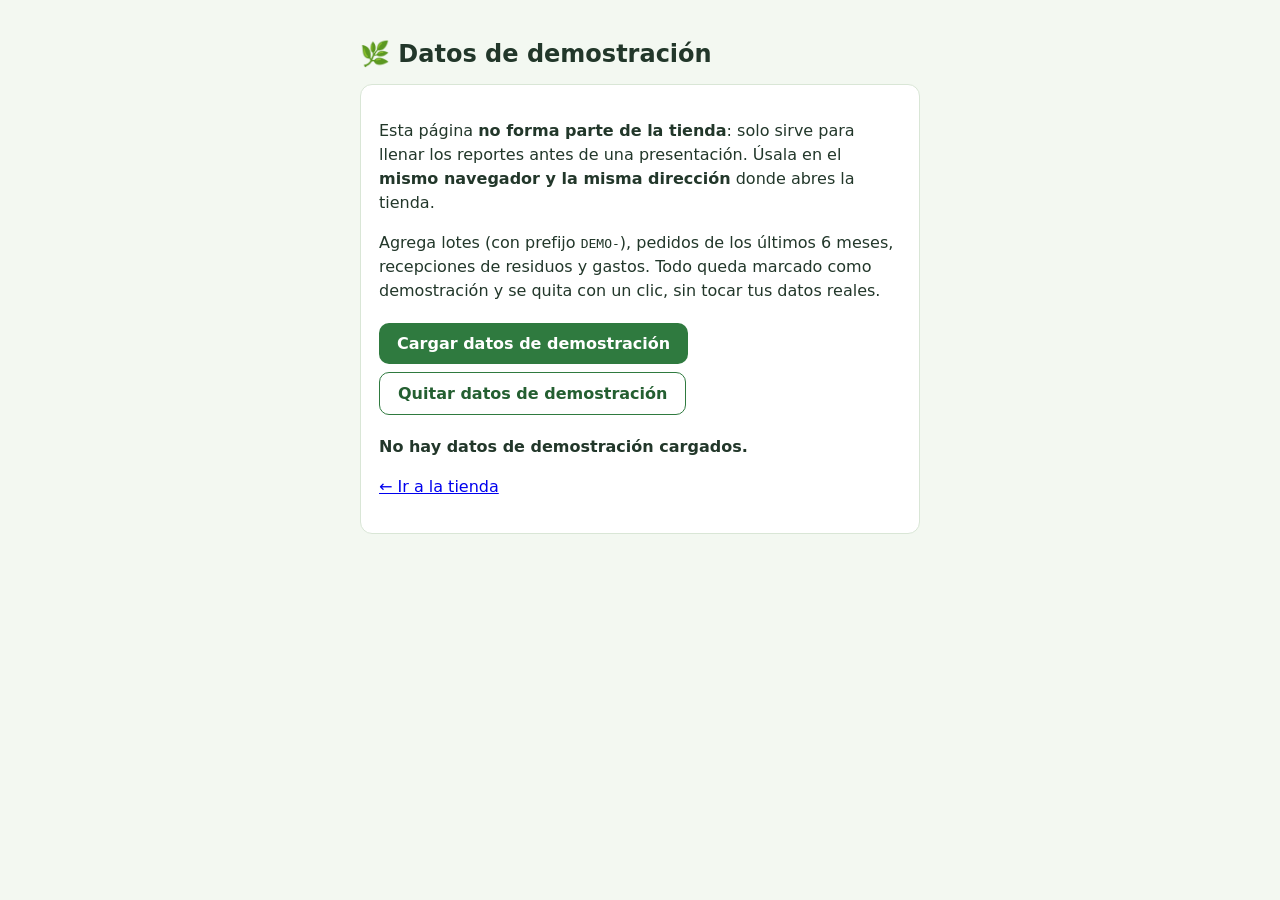
<file: demo-datos.html>
<!DOCTYPE html>
<html lang="es"><head><meta charset="UTF-8"><meta name="viewport" content="width=device-width, initial-scale=1">
<title>Lombriferti · Datos de demostración</title>
<style>body{font-family:system-ui,sans-serif;max-width:560px;margin:40px auto;padding:0 16px;color:#22372a;background:#f3f8f1}
h1{font-size:24px}.card{background:#fff;border:1px solid #d9e6d6;border-radius:12px;padding:18px;margin:16px 0}
button{font:inherit;font-weight:700;padding:11px 18px;border-radius:10px;border:0;background:#2f7a3f;color:#fff;cursor:pointer;margin:4px 6px 4px 0}
button.g{background:#fff;color:#245f31;border:1px solid #2f7a3f}p{line-height:1.5}small{color:#566a5b}#st{font-weight:700}</style></head>
<body>
<h1>🌿 Datos de demostración</h1>
<div class="card">
<p>Esta página <b>no forma parte de la tienda</b>: solo sirve para llenar los reportes antes de una presentación. Úsala en el <b>mismo navegador y la misma dirección</b> donde abres la tienda.</p>
<p>Agrega lotes (con prefijo <code>DEMO-</code>), pedidos de los últimos 6 meses, recepciones de residuos y gastos. Todo queda marcado como demostración y se quita con un clic, sin tocar tus datos reales.</p>
<button id="on">Cargar datos de demostración</button><button id="off" class="g">Quitar datos de demostración</button>
<p id="st" role="status"></p>
<p><a href="index.html">← Ir a la tienda</a></p></div>
<script>
const g = k => { try { return JSON.parse(localStorage.getItem(k) || '[]'); } catch (e) { return []; } }, set = (k, v) => localStorage.setItem(k, JSON.stringify(v));
const pad = n => String(n).padStart(2, '0'), ymd = d => d.getFullYear() + '-' + pad(d.getMonth() + 1) + '-' + pad(d.getDate());
const count = () => g('lf_products').filter(x => x.demo).length + g('lf_orders').filter(x => x.demo).length + g('lf_waste').filter(x => x.demo).length + g('lf_costs').filter(x => x.demo).length;
const show = t => { document.getElementById('st').textContent = t || (count() ? 'Hay datos de demostración cargados (' + count() + ' registros).' : 'No hay datos de demostración cargados.'); };
function off() {
  const p = g('lf_products').filter(x => !x.demo);
  if (p.length) set('lf_products', p); else localStorage.removeItem('lf_products');   // sin productos reales, la tienda vuelve a cargar los suyos
  set('lf_orders', g('lf_orders').filter(x => !x.demo)); set('lf_waste', g('lf_waste').filter(x => !x.demo)); set('lf_costs', g('lf_costs').filter(x => !x.demo));
}
function on() {
  off();
  const T = ['Lombriferti (fertilizante)'], now = new Date(), rnd = (a, b) => a + Math.floor(Math.random() * (b - a + 1));
  const waste = [], costs = [], lots = [], orders = [];
  for (let k = 5; k >= 0; k--) {
    const m = new Date(now.getFullYear(), now.getMonth() - k, 1), mm = m.getFullYear() + '-' + pad(m.getMonth() + 1);
    waste.push({ id: 'R-DEMO' + (6 - k), demo: 1, fecha: mm + '-04', prov: ['Mercado Central', 'Mercado Sur', 'Central de Abasto'][k % 3], tipo: 'Mezcla orgánica', kg: 120 + rnd(0, 90), costoKg: 0.5 });
    costs.push({ id: 'CDEMO' + k, demo: 1, fecha: mm + '-09', concepto: ['Transporte', 'Lombrices', 'Sacos y etiquetas'][k % 3], monto: 250 + rnd(0, 400) });
    lots.push({ demo: 1, lote: 'DEMO-' + (6 - k) + 'A', tipo: T[0], kg: 50, fecha: mm + '-06', precio: 550, stock: 0, desc: 'Lote de demostración.', origen: 'R-DEMO' + (6 - k) });
    lots.push({ demo: 1, lote: 'DEMO-' + (6 - k) + 'B', tipo: T[0], kg: 25, fecha: mm + '-07', precio: 300, stock: 0, desc: 'Lote de demostración.', origen: 'R-DEMO' + (6 - k) });
    lots.push({ demo: 1, lote: 'DEMO-' + (6 - k) + 'C', tipo: T[0], kg: 5, fecha: mm + '-08', precio: 75, stock: 0, desc: 'Lote de demostración.', origen: 'R-DEMO' + (6 - k) });
  }
  let n = 0;
  lots.forEach(l => {
    const mm = l.fecha.slice(0, 7), cnt = rnd(2, 4);
    for (let i = 0; i < cnt; i++) {
      const day = rnd(8, 27), f = mm + '-' + pad(day); if (f > ymd(now)) continue;
      const q = rnd(1, 4), age = (now - new Date(f)) / 864e5, estado = age > 12 ? 'entregado' : ['pendiente', 'preparando', 'enviado', 'entregado'][rnd(0, 3)];
      orders.push({ id: 'DEMO' + (++n), demo: 1, fecha: f, email: 'cliente' + rnd(1, 5) + '@demo.mx', name: ['Ana López', 'Luis Pérez', 'María Ruiz', 'Carlos Díaz', 'Sofía Mora'][rnd(0, 4)], items: [{ lote: l.lote, qty: q, precio: l.precio, tipo: l.tipo, kg: l.kg }], subtotal: q * l.precio, envio: 0, total: q * l.precio, num: String(1e9 + n * 7919), pago: { metodo: 'efectivo', estado: 'pendiente' }, estado });
    }
    l.stock = rnd(0, 12);
  });
  orders.push({ ...orders[0], id: 'DEMOC', estado: 'cancelado', num: '1000000001' });
  lots[3].stock = 2; lots[5].stock = 0;
  set('lf_products', g('lf_products').concat(lots)); set('lf_orders', g('lf_orders').concat(orders)); set('lf_waste', g('lf_waste').concat(waste)); set('lf_costs', g('lf_costs').concat(costs));
  if (!localStorage.getItem('lf_data_v')) localStorage.setItem('lf_data_v', '2');
}
document.getElementById('on').onclick = () => { on(); show('Listo: datos cargados (' + count() + ' registros). Abre Reportes como administrador.'); };
document.getElementById('off').onclick = () => { off(); show('Datos de demostración quitados.'); };
show();
</script></body></html>
</file>
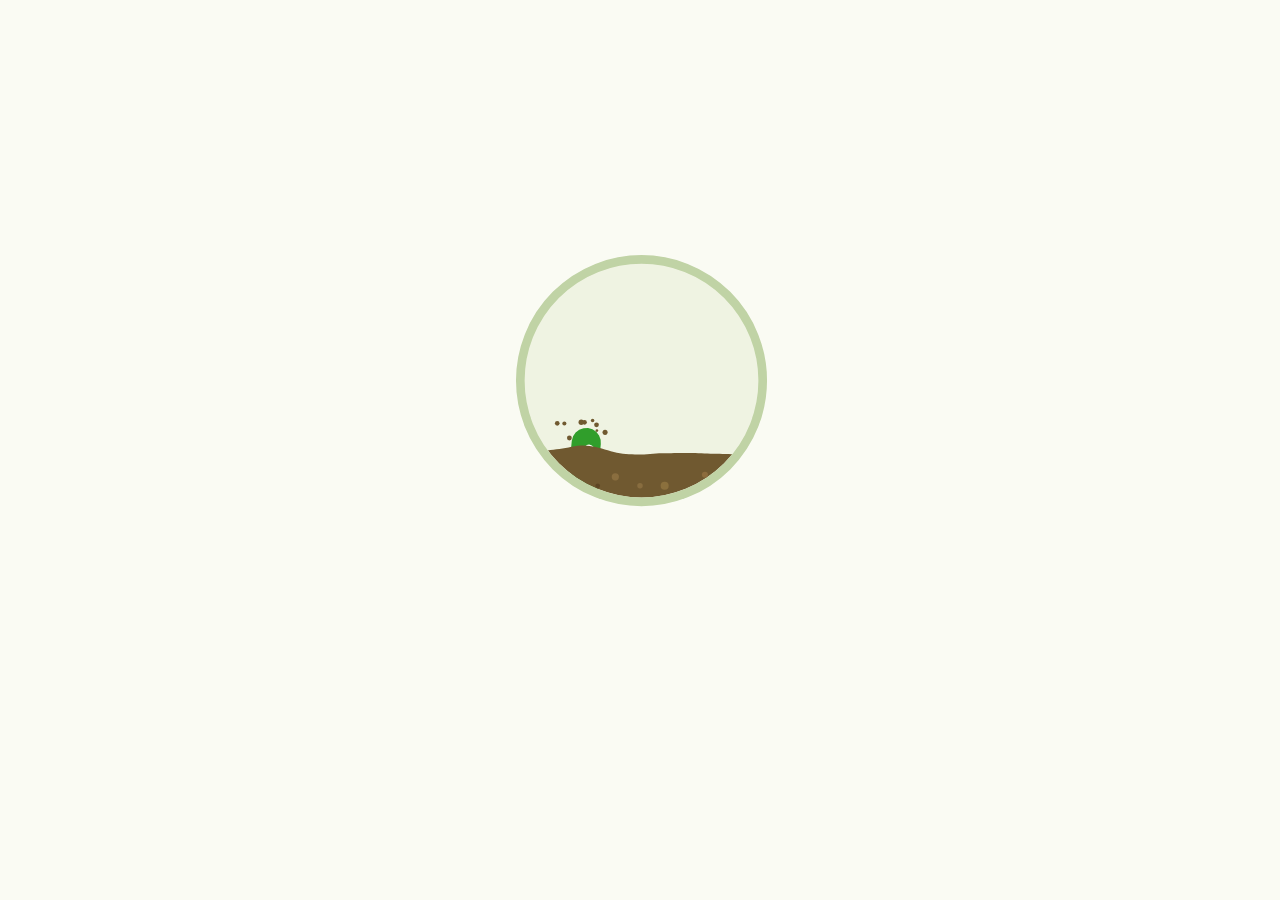
<file: login.html>
<!DOCTYPE html>
<html lang="es">
<head>
<meta charset="UTF-8">
<meta name="viewport" content="width=device-width, initial-scale=1, viewport-fit=cover">
<title>Lombriferti · Iniciar sesión</title>
<link rel="preconnect" href="https://fonts.googleapis.com">
<link href="https://fonts.googleapis.com/css2?family=Fredoka:wght@600&family=Nunito:wght@400;600;700;800&display=swap" rel="stylesheet">
<meta name="theme-color" content="#2f7a3f">
<link rel="icon" href="icons/icon-192.png">
<link rel="apple-touch-icon" href="icons/apple-touch-icon.png">
<link rel="stylesheet" href="styles.css?v=35">
<script src="theme.js?v=35"></script>
<script src="intro.js?v=35"></script>
</head>
<body class="auth">
<main class="auth-card">
  <div class="auth-top">
    <a class="back" href="index.html" aria-label="Volver al catálogo">←</a>
    <span class="auth-brand"><img class="brand-ic sm" src="icons/logo.png" alt=""><b><span class="wm"><span class="wm-a">Lombri</span><span class="wm-b">ferti</span></span></b></span>
  </div>
  <h1 id="title">Ingresa tu e-mail o teléfono para iniciar sesión</h1>
  <p id="lead" class="sub" hidden>Completa tus datos para comprar y guardar tus pedidos.</p>

  <form id="form" novalidate>
    <div id="loginFields">
      <label>E-mail o teléfono<input id="ident" autocomplete="username" autocapitalize="none" spellcheck="false"></label>
    </div>

    <div id="regFields" hidden>
      <label>E-mail<input id="email" type="email" autocomplete="email" autocapitalize="none" spellcheck="false"></label>
      <label>Teléfono
        <span class="phone"><span class="cc"><select id="cc" aria-label="País del teléfono"></select></span>
        <input id="phone" type="tel" inputmode="numeric" autocomplete="tel-national" maxlength="20" placeholder="Tu número"></span></label>
      <label>Nombre<input id="name" autocomplete="name"></label>
    </div>

    <label>Contraseña
      <span class="pw"><input id="pass" type="password" autocomplete="current-password" placeholder="Mínimo 6 caracteres">
      <button type="button" class="eye" id="eye" aria-label="Mostrar contraseña" aria-pressed="false">
        <svg id="eyeOn" width="22" height="22" viewBox="0 0 24 24" fill="none" stroke="currentColor" stroke-width="1.8" stroke-linecap="round" stroke-linejoin="round"><path d="M1 12s4-7 11-7 11 7 11 7-4 7-11 7S1 12 1 12z"/><circle cx="12" cy="12" r="3"/></svg>
        <svg id="eyeOff" width="22" height="22" viewBox="0 0 24 24" fill="none" stroke="currentColor" stroke-width="1.8" stroke-linecap="round" stroke-linejoin="round" style="display:none"><path d="M17.9 17.9A10.9 10.9 0 0 1 12 19c-7 0-11-7-11-7a19.6 19.6 0 0 1 5.1-5.9M9.9 5.2A10.4 10.4 0 0 1 12 5c7 0 11 7 11 7a19.7 19.7 0 0 1-3.2 4.2M1 1l22 22"/><path d="M14.1 14.1a3 3 0 1 1-4.2-4.2"/></svg>
      </button></span></label>

    <details id="roleRow" class="acode" hidden><summary>¿Tienes un código de administrador?</summary><label>Código de administrador<input id="acode" autocapitalize="characters" autocomplete="off" spellcheck="false"></label><small class="mut">Solo para el personal de Lombriferti. Sin código, la cuenta es de cliente.</small></details>

    <p id="msg" class="msg" role="alert"></p>
    <button class="btn" id="submit">Continuar</button>
  </form>

  <form id="fp" hidden novalidate>
    <div id="fp1"><label>E-mail de tu cuenta<input id="fp_mail" type="email" autocomplete="email" autocapitalize="none" spellcheck="false"></label></div>
    <div id="fp2" hidden>
      <p class="demo" id="fp_code"></p>
      <label>Código de 6 dígitos<input id="fp_c" inputmode="numeric" maxlength="6" autocomplete="one-time-code"></label>
      <label>Nueva contraseña<input id="fp_p" type="password" autocomplete="new-password" placeholder="Mínimo 6 caracteres"></label>
    </div>
    <p id="fp_msg" class="msg" role="alert"></p>
    <button class="btn" id="fp_go">Enviar código</button>
  </form>
  <p class="auth-alt"><button type="button" class="linkbtn" id="toggle">Crear cuenta</button></p>
  <p class="auth-alt small"><button type="button" class="linkbtn" id="forgot">¿Olvidaste tu contraseña?</button></p>
  <p class="auth-alt small"><a href="index.html">Explorar el catálogo sin iniciar sesión</a></p>
</main>
<script src="config.js?v=35"></script>
<script src="api.js?v=35"></script>
<script src="sha.js?v=35"></script>
<script src="select.js?v=35"></script>
<script>
if (localStorage.getItem('lf_session')) location.replace('index.html');

const $ = s => document.querySelector(s);
let mode = 'login';
const users = () => JSON.parse(localStorage.getItem('lf_users') || '[]');

/* ---------- validaciones ---------- */
const TLDS = new Set(['com', 'net', 'org', 'edu', 'gob', 'gov', 'mil', 'int', 'info', 'biz', 'name', 'pro', 'app', 'dev', 'io', 'xyz', 'online', 'site', 'shop', 'store', 'tech', 'cloud', 'mobi', 'asia', 'live', 'email', 'lat', 'blog', 'club', 'link', 'work', 'world', 'today', 'digital', 'company', 'studio', 'design', 'agency', 'news', 'life', 'center', 'group', 'solutions', 'services', 'network', 'systems', 'media', 'global', 'health', 'academy', 'education']);
const TLD_TYPOS = { con: 1, cm: 1, cmo: 1, ocm: 1, om: 1, comm: 1, coom: 1, vom: 1, xom: 1, clom: 1, copm: 1, cim: 1, nte: 1, ner: 1, ogr: 1 };   // errores comunes al escribir .com, .net, .org
const DOM_TYPOS = { 'gmial.com': 1, 'gmai.com': 1, 'gamil.com': 1, 'gmail.con': 1, 'gnail.com': 1, 'hotmial.com': 1, 'hotmal.com': 1, 'hotmai.com': 1, 'outlok.com': 1, 'outloook.com': 1, 'yaho.com': 1, 'yahooo.com': 1, 'iclod.com': 1, 'icloud.co': 1 };
/* Devuelve '' si el correo es valido o el texto del problema (siempre el mismo, sin sugerencias). */
function checkEmail(e) {
  const MAL = 'El e-mail no es válido. Revísalo e inténtalo de nuevo.';
  if (!/^[a-z0-9]+([._%+-][a-z0-9]+)*@([a-z0-9]+(-[a-z0-9]+)*\.)+[a-z]{2,}$/.test(e)) return MAL;
  const dom = e.split('@')[1], tld = dom.split('.').pop();
  if (DOM_TYPOS[dom] || TLD_TYPOS[tld]) return MAL;
  if (tld.length > 2 && !TLDS.has(tld)) return MAL;
  return '';
}
/* ---------- telefono con clave de pais ----------
   El pais se detecta con la zona horaria y el idioma del dispositivo; la persona puede cambiarlo.
   [codigo, pais, clave, digitos minimos, digitos maximos] del numero nacional */
const PAISES = [['MX', 'México', 52, 10, 10], ['US', 'Estados Unidos', 1, 10, 10], ['CA', 'Canadá', 1, 10, 10], ['GT', 'Guatemala', 502, 8, 8], ['SV', 'El Salvador', 503, 8, 8], ['HN', 'Honduras', 504, 8, 8], ['NI', 'Nicaragua', 505, 8, 8], ['CR', 'Costa Rica', 506, 8, 8], ['PA', 'Panamá', 507, 8, 8], ['CU', 'Cuba', 53, 8, 8], ['DO', 'República Dominicana', 1, 10, 10], ['PR', 'Puerto Rico', 1, 10, 10], ['CO', 'Colombia', 57, 10, 10], ['VE', 'Venezuela', 58, 10, 10], ['EC', 'Ecuador', 593, 9, 9], ['PE', 'Perú', 51, 9, 9], ['BO', 'Bolivia', 591, 8, 8], ['CL', 'Chile', 56, 9, 9], ['AR', 'Argentina', 54, 10, 11], ['UY', 'Uruguay', 598, 8, 8], ['PY', 'Paraguay', 595, 9, 9], ['BR', 'Brasil', 55, 10, 11], ['ES', 'España', 34, 9, 9]];
function paisDetectado() {
  let tz = ''; try { tz = Intl.DateTimeFormat().resolvedOptions().timeZone || ''; } catch (e) { }
  const porZona = [[/^America\/(Mexico_City|Cancun|Merida|Monterrey|Matamoros|Chihuahua|Ciudad_Juarez|Ojinaga|Mazatlan|Bahia_Banderas|Hermosillo|Tijuana)$/, 'MX'], [/^America\/Bogota$/, 'CO'], [/^America\/Lima$/, 'PE'], [/^America\/(Santiago|Punta_Arenas)$|^Pacific\/Easter$/, 'CL'], [/^America\/Argentina\//, 'AR'], [/^America\/Caracas$/, 'VE'], [/^America\/Guayaquil$|^Pacific\/Galapagos$/, 'EC'], [/^America\/La_Paz$/, 'BO'], [/^America\/Montevideo$/, 'UY'], [/^America\/Asuncion$/, 'PY'], [/^America\/(Sao_Paulo|Bahia|Fortaleza|Recife|Belem|Manaus|Cuiaba|Campo_Grande|Porto_Velho|Boa_Vista|Rio_Branco|Maceio|Araguaina|Santarem|Noronha)$/, 'BR'], [/^America\/Guatemala$/, 'GT'], [/^America\/El_Salvador$/, 'SV'], [/^America\/Tegucigalpa$/, 'HN'], [/^America\/Managua$/, 'NI'], [/^America\/Costa_Rica$/, 'CR'], [/^America\/Panama$/, 'PA'], [/^America\/Havana$/, 'CU'], [/^America\/Santo_Domingo$/, 'DO'], [/^America\/Puerto_Rico$/, 'PR'], [/^(Europe\/Madrid|Africa\/Ceuta|Atlantic\/Canary)$/, 'ES'], [/^America\/(Toronto|Vancouver|Edmonton|Winnipeg|Halifax|St_Johns|Regina|Moncton|Whitehorse|Yellowknife|Iqaluit)$/, 'CA'], [/^(America\/(New_York|Chicago|Denver|Los_Angeles|Phoenix|Anchorage|Detroit|Boise|Indiana\/.*|Kentucky\/.*)|Pacific\/Honolulu)$/, 'US']];
  const z = porZona.find(([rx]) => rx.test(tz)); if (z) return z[1];
  const reg = ((navigator.languages || [navigator.language || ''])[0].split('-')[1] || '').toUpperCase();
  return PAISES.some(p => p[0] === reg) ? reg : 'MX';
}
const ccSel = $('#cc');
ccSel.innerHTML = PAISES.map(p => `<option value="${p[0]}" data-short="${p[0]} +${p[2]}">${p[1]} (+${p[2]})</option>`).join('');
ccSel.value = paisDetectado();
const pais = () => PAISES.find(p => p[0] === ccSel.value) || PAISES[0];
enhanceSelect(ccSel);   // misma lista desplegable que el resto de la pagina
const showCc = () => ccSel.dispatchEvent(new Event('lf-sync'));
ccSel.onchange = () => { showCc(); clearErr(); }; showCc();
/* Numero del registro: devuelve '+52 5512345678' o '' si no es valido para el pais elegido */
function telRegistro(t) {
  const [, , clave, min, max] = pais(); let d = t.replace(/\D/g, '');
  if (t.trim().startsWith('+') && d.startsWith(String(clave))) d = d.slice(String(clave).length);   // si escribio la clave, se quita
  if (clave === 52 && /^1\d{10}$/.test(d)) d = d.slice(1);                                          // formato viejo de celular en Mexico
  return d.length >= min && d.length <= max ? '+' + clave + ' ' + d : '';
}
/* Para iniciar sesion con telefono: acepta el numero con o sin clave de pais */
const soloDigitos = t => t.replace(/\D/g, '');
const mismoTel = (guardado, escrito) => { const g = soloDigitos(guardado || ''), e = soloDigitos(escrito); return !!e && (g === e || (e.length >= 7 && g.endsWith(e)) || (g.length >= 7 && e.endsWith(g))); };
const normPhone = t => { const d = soloDigitos(t); return /^[\d\s()+.-]+$/.test(t.trim()) && d.length >= 7 && d.length <= 15 ? d : ''; };

/* ---------- interfaz ---------- */
function setMode(m) {
  mode = m; const reg = m === 'register';
  $('#loginFields').hidden = reg; $('#regFields').hidden = !reg; $('#roleRow').hidden = !reg; $('#lead').hidden = !reg;
  $('#title').textContent = reg ? 'Crea tu cuenta' : 'Ingresa tu e-mail o teléfono para iniciar sesión';
  $('#toggle').textContent = reg ? 'Ya tengo cuenta' : 'Crear cuenta';
  $('#pass').autocomplete = reg ? 'new-password' : 'current-password';
  document.title = reg ? 'Lombriferti · Crear cuenta' : 'Lombriferti · Iniciar sesión';
  fpClose(); clearErr(); $('#form').reset(); ccSel.value = paisDetectado(); showCc(); $('#roleRow').open = false; showPass(false);
  ($(reg ? '#email' : '#ident')).focus();
}
const sinRecuperar = API.online && (window.LF_CONFIG || {}).recuperarContrasena === false;   // el servidor aun no la tiene
$('#forgot').hidden = sinRecuperar;

/* ---------- recuperar contraseña (demostración: sin servidor de correo, el código se muestra en pantalla) ---------- */
let fpUser = null, fpCode = null, fpAt = 0;
function fpClose() { $('#fp').hidden = true; $('#form').hidden = false; $('#toggle').hidden = false; $('#forgot').hidden = mode === 'register' || sinRecuperar; $('#fp1').hidden = false; $('#fp2').hidden = true; $('#fp_go').textContent = 'Enviar código'; $('#forgot').textContent = '¿Olvidaste tu contraseña?'; $('#fp_msg').textContent = ''; fpUser = fpCode = null; }
$('#forgot').onclick = () => {
  if (!$('#fp').hidden) return setMode('login');
  mode = 'login'; $('#fp').hidden = false; $('#form').hidden = true; $('#forgot').textContent = '← Volver a iniciar sesión'; $('#toggle').hidden = true;
  $('#title').textContent = 'Recupera tu contraseña'; $('#fp_mail').focus();
};
const fpErr = t => { $('#fp_msg').textContent = t; };
$('#fp').addEventListener('submit', async e => {
  e.preventDefault(); fpErr('');
  if ($('#fp2').hidden) {
    const mail = $('#fp_mail').value.trim().toLowerCase(), p = checkEmail(mail); if (p) return fpErr(p);
    if (API.online) {   // el servidor manda el codigo por correo; no se dice si el correo existe
      try { await API.auth.recuperar(mail); } catch (e) { return fpErr(e.status === 404 || e.status === 501 ? 'La recuperación de contraseña todavía no está disponible. Escríbenos desde la página de Contacto.' : e.message); }
      fpUser = { email: mail }; fpAt = Date.now();
      $('#fp_code').textContent = '📧 Si ese e-mail tiene una cuenta, te enviamos un código de 6 dígitos. Revisa también la carpeta de spam.';
    } else {
    fpUser = users().find(x => x.email === mail); if (!fpUser) return fpErr('No encontramos una cuenta con ese e-mail.');
    fpCode = String(Math.floor(100000 + Math.random() * 900000)); fpAt = Date.now();
    $('#fp_code').textContent = '🔒 Demostración: como esta página no tiene servidor de correo, tu código es ' + fpCode + '. En la versión final llegaría a tu e-mail.';
    }
    $('#fp1').hidden = true; $('#fp2').hidden = false; $('#fp_go').textContent = 'Cambiar contraseña'; $('#fp_c').focus();
  } else {
    if (Date.now() - fpAt > 10 * 60000) return fpErr('El código venció. Vuelve a pedir uno.');
    const np = $('#fp_p').value;
    if (API.online) {
      if (!/^\d{6}$/.test($('#fp_c').value.trim())) return fpErr('Escribe el código de 6 dígitos.');
      if (np.length < 6) return fpErr('La contraseña debe tener al menos 6 caracteres.');
      try { await API.auth.restablecer(fpUser.email, $('#fp_c').value.trim(), np); } catch (e) { return fpErr(e.message); }
      setMode('login'); $('#msg').style.color = 'var(--gt)'; $('#msg').textContent = 'Contraseña actualizada. Ya puedes iniciar sesión.'; return;
    }
    if ($('#fp_c').value.trim() !== fpCode) return fpErr('El código no es correcto.');
    if (np.length < 6) return fpErr('La contraseña debe tener al menos 6 caracteres.');
    const list = users(), u = list.find(x => x.email === fpUser.email); u.hash = await sha(np); localStorage.setItem('lf_users', JSON.stringify(list));
    setMode('login'); $('#msg').style.color = 'var(--gt)'; $('#msg').textContent = 'Contraseña actualizada. Ya puedes iniciar sesión.';
  }
});
$('#toggle').onclick = () => setMode(mode === 'login' ? 'register' : 'login');
function showPass(on) {
  $('#pass').type = on ? 'text' : 'password'; $('#eyeOn').style.display = on ? 'none' : ''; $('#eyeOff').style.display = on ? '' : 'none';
  $('#eye').setAttribute('aria-pressed', on); $('#eye').setAttribute('aria-label', on ? 'Ocultar contraseña' : 'Mostrar contraseña');
}
$('#eye').onclick = () => showPass($('#pass').type === 'password');
$('#phone').oninput = e => { e.target.value = e.target.value.replace(/[^\d\s()+-]/g, ''); };
function clearErr() { $('#msg').textContent = ''; $('#msg').style.color = ''; document.querySelectorAll('[aria-invalid]').forEach(i => i.removeAttribute('aria-invalid')); }
document.querySelectorAll('#form input').forEach(i => i.addEventListener('input', clearErr));
const err = (t, sel) => { $('#msg').textContent = t; if (sel) { $(sel).setAttribute('aria-invalid', 'true'); $(sel).focus(); } };

/* ---------- enviar ---------- */
$('#form').addEventListener('submit', async e => {
  e.preventDefault(); clearErr();
  const pass = $('#pass').value, list = users();
  let u;

  if (mode === 'login') {
    const id = $('#ident').value.trim().toLowerCase();
    if (!id) return err('Escribe tu e-mail o teléfono.', '#ident');
    let by;
    if (id.includes('@')) { const p = checkEmail(id); if (p) return err(p, '#ident'); by = x => x.email === id; }
    else { const ph = normPhone(id); if (!ph) return err('Escribe tu teléfono o un e-mail válido.', '#ident'); by = x => mismoTel(x.phone, ph); }
    if (!pass) return err('Escribe tu contraseña.', '#pass');
    if (API.online) {   // el servidor revisa la contraseña (bcrypt); aqui no se cifra nada
      try { u = await API.auth.login(id.includes('@') ? id : normPhone(id), pass); } catch (e) { return err(e.message); }
      return entrar(u);
    }
    const hash = await sha(pass);
    u = list.find(x => by(x) && x.hash === hash);
    if (!u) return err('E-mail, teléfono o contraseña incorrectos.');
  } else {
    const email = $('#email').value.trim().toLowerCase(), phone = telRegistro($('#phone').value), name = $('#name').value.trim();
    const pe = checkEmail(email);
    if (pe) return err(pe, '#email');
    if (!phone) { const p = pais(); return err(`Escribe un teléfono de ${p[3] === p[4] ? p[3] : p[3] + ' a ' + p[4]} dígitos para ${p[1]} (sin la clave +${p[2]}).`, '#phone'); }
    if (name.length < 2) return err('Escribe tu nombre.', '#name');
    if (pass.length < 6) return err('La contraseña debe tener al menos 6 caracteres.', '#pass');
    if (list.some(x => x.email === email)) return err('Ese e-mail ya tiene una cuenta. Inicia sesión.', '#email');
    if (list.some(x => soloDigitos(x.phone || '') === soloDigitos(phone))) return err('Ese teléfono ya tiene una cuenta. Inicia sesión.', '#phone');
    const code = $('#acode').value.trim().toUpperCase();
    if (API.online) {   // el servidor valida el codigo de administrador y guarda la contrasena cifrada
      try { u = await API.auth.registro({ name, email, phone, pass, code }); } catch (e) { if (/administrador/i.test(e.message)) $('#roleRow').open = true; return err(e.message); }
      return entrar(u);
    }
    if (code && code !== (localStorage.getItem('lf_admin_code') || 'LOMBRI-2026')) { $('#roleRow').open = true; return err('El código de administrador no es válido.', '#acode'); }
    u = { name, email, phone, hash: await sha(pass), role: code ? 'Administrador' : 'Cliente' };
    list.push(u); localStorage.setItem('lf_users', JSON.stringify(list));
  }
  entrar({ name: u.name, email: u.email, phone: u.phone || '', role: u.role, sid: addSession(u.email) });
});
function entrar(s) {
  localStorage.setItem('lf_session', JSON.stringify(s));
  try { sessionStorage.setItem('lf_noIntro', '1'); } catch (x) {}
  location.replace('index.html');
}
</script>
</body>
</html>
</file>
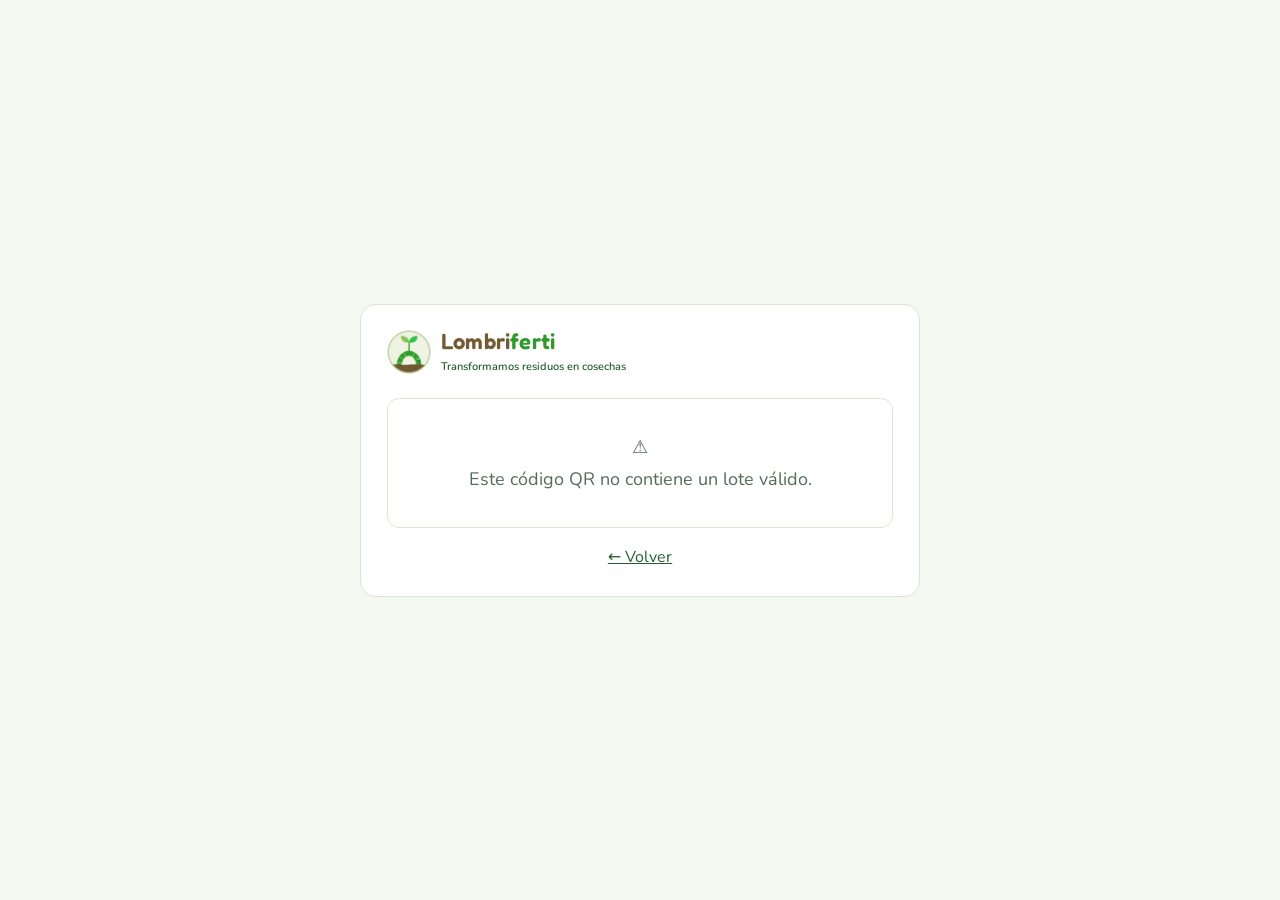
<file: verificar.html>
<!DOCTYPE html>
<html lang="es">
<head>
<meta charset="UTF-8">
<meta name="viewport" content="width=device-width, initial-scale=1, viewport-fit=cover">
<title>Lombriferti · Verificación de producto</title>
<link rel="preconnect" href="https://fonts.googleapis.com">
<link href="https://fonts.googleapis.com/css2?family=Fredoka:wght@600&family=Nunito:wght@400;600;700;800&display=swap" rel="stylesheet">
<meta name="theme-color" content="#2f7a3f">
<link rel="icon" href="icons/icon-192.png">
<link rel="apple-touch-icon" href="icons/apple-touch-icon.png">
<link rel="stylesheet" href="styles.css?v=35">
<script src="theme.js?v=35"></script>
</head>
<body class="auth">
<main class="auth-card" style="width:min(560px,100%)">
  <div class="logo"><img class="brand-ic" src="icons/logo.png" alt=""><div><b><span class="wm"><span class="wm-a">Lombri</span><span class="wm-b">ferti</span></span></b><small>Transformamos residuos en cosechas</small></div></div>
  <div id="out"></div>
  <p style="text-align:center;margin:18px 0 0"><a href="index.html" id="volver">← Volver</a></p>
</main>
<script src="config.js?v=35"></script>
<script src="api.js?v=35"></script>
<script src="sha.js?v=35"></script>
<script>
const esc = s => String(s).replace(/[&<>"']/g, c => ({ '&': '&amp;', '<': '&lt;', '>': '&gt;', '"': '&quot;', "'": '&#39;' }[c]));
const fmt = iso => iso.split('-').reverse().join('/');
const ico = t => /Humus/.test(t) ? '🪱' : /Composta/.test(t) ? '🍂' : '🌿';
const etapaIco = n => /residu/i.test(n) ? '♻️' : /produc/i.test(n) ? '🌱' : /transp|env/i.test(n) ? '🚚' : /distrib/i.test(n) ? '🏭' : /venta/i.test(n) ? '🧑‍🌾' : /entreg/i.test(n) ? '🏡' : '📍';
const out = document.getElementById('out');
const aviso = t => { out.innerHTML = `<div class="panel empty">⚠️<p>${t}</p></div>`; };

/* Dibuja la verificacion. d = { codigo, tipo, kgPorUnidad, fechaProduccion, etapas:[{nombre, fecha, detalle}], huella, verificado, blockchain, nota } */
function pintar(d) {
  const ok = d.verificado !== false;
  out.innerHTML = `
    <div class="panel ok" style="margin-bottom:14px"><span class="tick" style="${ok ? '' : 'background:#b3261e'}">${ok ? '✓' : '!'}</span>
      <div><b>${ok ? 'Producto verificado' : 'No se pudo verificar'}</b><br><small class="mut">${ok ? 'Este lote está registrado por Lombriferti.' : 'Los datos de este lote no coinciden con su registro. Podría haber sido alterado.'}</small></div></div>
    <div class="panel">
      <div style="font-size:42px;line-height:1">${ico(d.tipo)}</div>
      <h2 style="margin:8px 0 12px">${esc(d.tipo || 'Producto Lombriferti')}</h2>
      <dl class="receipt" style="margin:0">
        <div><dt>Lote</dt><dd>${esc(d.codigo)}</dd></div>
        <div><dt>Peso por unidad</dt><dd>${esc(d.kgPorUnidad)} kg</dd></div>
        <div><dt>Fecha de producción</dt><dd>${fmt(d.fechaProduccion)}</dd></div>
      </dl>
    </div>
    <h2>Recorrido del lote</h2>
    <div class="steps">${(d.etapas || []).map(e => `<div class="step"><div class="c">${etapaIco(e.nombre)}</div><b>${esc(e.nombre)}</b><small>${e.fecha ? fmt(e.fecha) : e.detalle ? esc(e.detalle) : 'Pendiente'}</small></div>`).join('')}</div>
    <div class="panel"><b>Huella del lote</b><div class="hash">${esc(d.huella || '—')}</div><small class="mut">${d.blockchain ? `Registrado en ${esc(d.blockchain.red || 'blockchain')}${d.blockchain.transaccion ? ' · transacción ' + esc(d.blockchain.transaccion) : ''}.` : esc(d.nota || 'Huella SHA-256 del lote guardada en el servidor.')}</small></div>`;
}

(async () => {
  const q = new URLSearchParams(location.search), codigo = (q.get('l') || '').trim();
  if (!codigo) return aviso('Este código QR no contiene un lote válido.');
  if (API.online) {   // MODO SERVIDOR: GET /lotes/:codigo
    out.innerHTML = '<div class="panel empty"><p>Verificando…</p></div>';
    try { return pintar(await API.lotes.trazabilidad(codigo)); }
    catch (e) { return aviso(e.status === 404 ? 'No encontramos el lote ' + esc(codigo) + '. Revisa que el código QR sea de Lombriferti.' : esc(e.message)); }
  }
  /* MODO LOCAL (demostración): solo se puede verificar en el navegador donde se registró el lote */
  let lotes = [], ped = [];
  try { lotes = JSON.parse(localStorage.getItem('lf_products') || '[]'); ped = JSON.parse(localStorage.getItem('lf_orders') || '[]'); } catch (x) { }
  const p = lotes.find(x => x.lote === codigo);
  if (!p) return aviso('Este lote no está en este navegador. En la versión de demostración el QR solo se verifica en el dispositivo donde se registró; con el servidor se verifica desde cualquier celular.');
  const venta = ped.filter(o => o.estado !== 'cancelado' && o.items.some(i => i.lote === codigo)).map(o => o.fecha).sort()[0];
  pintar({
    codigo, tipo: p.tipo, kgPorUnidad: p.kg, fechaProduccion: p.fecha,
    etapas: [...(p.origen ? [{ nombre: 'Recepción de residuos', detalle: 'Ref. ' + p.origen }] : []), { nombre: 'Producción', fecha: p.fecha }, { nombre: 'Primera venta', fecha: venta || null }],
    huella: await loteHash(p, venta), nota: 'Demostración: huella calculada en este navegador. Con el servidor y la blockchain la verificación es real.',
  });
})();

// "Volver": cierra esta pestaña para regresar a la pantalla de donde se abrio; si no se puede, regresa en el historial o al inicio del sitio.
document.getElementById('volver').addEventListener('click', e => {
  e.preventDefault();
  const sameSite = document.referrer && new URL(document.referrer).origin === location.origin;
  if (history.length > 1 && sameSite) return history.back();
  window.close();
  setTimeout(() => { try { sessionStorage.setItem('lf_noIntro', '1'); } catch (x) {} location.href = 'index.html'; }, 250);
});
</script>
</body>
</html>
</file>
<file: styles.css>
:root{color-scheme:light;--gt:#245f31;--chip:#eceeec;--g:#2f7a3f;--gd:#245f31;--gl:#e4f1e1;--bg:#f3f8f1;--card:#fff;--ink:#22372a;--mut:#566a5b;--line:#d9e6d6;--warn:#b9791f;--r:12px}
*{box-sizing:border-box}
body{margin:0;font-family:'Nunito',system-ui,sans-serif;background:var(--bg);color:var(--ink)}
button,input,select,textarea{font:inherit;color:inherit}
:focus-visible{outline:3px solid #8cc79a;outline-offset:2px}
.logo{display:flex;gap:10px;align-items:center}
.logo b{display:block;font-size:20px;line-height:1.1}.logo small{font-size:11px;color:var(--gt);font-weight:600}
.leaf{width:38px;height:38px;border-radius:50%;background:var(--gl);display:grid;place-items:center;font-size:20px}
.btn{background:var(--g);color:#fff;border:0;border-radius:8px;padding:10px 18px;font-weight:700;cursor:pointer}
.btn:hover{background:var(--gd)}.btn.ghost{background:var(--card);color:var(--ink);border:1px solid var(--line)}.btn.sm{padding:6px 12px}
.pill{border:1px solid var(--line);background:var(--card);border-radius:20px;padding:6px 16px;cursor:pointer;font-weight:600}
.pill.on{background:var(--g);color:#fff;border-color:var(--g)}
input,select,textarea{width:100%;padding:9px 11px;border:1px solid var(--line);border-radius:8px;background:var(--card);margin-top:4px}
label{display:block;font-weight:700;font-size:14px;margin-bottom:12px}
.msg{color:#b3261e;min-height:20px;margin:0 0 10px;font-size:14px}

/* login */
.auth{display:grid;place-items:center;min-height:100vh;padding:16px}
.auth-card{background:var(--card);border:1px solid var(--line);border-radius:16px;padding:32px;width:min(420px,100%)}
.auth-card .logo{margin-bottom:22px}.tabs{display:flex;gap:8px;margin-bottom:18px}.auth .btn{width:100%}

/* layout */
.app{display:grid;grid-template-columns:230px 1fr;min-height:100vh}
.side{background:var(--card);border-right:1px solid var(--line);padding:20px 14px}
.side .logo{margin:0 6px 24px}
#nav a{display:flex;gap:12px;align-items:center;padding:11px 14px;border-radius:10px;color:var(--ink);text-decoration:none;font-weight:600;margin-bottom:4px}
#nav a:hover{background:var(--bg)}#nav a.on{background:var(--gl);color:var(--gt)}
.top{display:flex;justify-content:flex-end;align-items:center;gap:14px;padding:14px 28px;background:var(--card);border-bottom:1px solid var(--line)}
.icon{background:none;border:0;font-size:18px;cursor:pointer}
.who{display:flex;gap:8px;align-items:center;font-weight:700;font-size:14px}
.avatar{width:30px;height:30px;border-radius:50%;background:var(--g);color:#fff;display:grid;place-items:center;font-size:13px}
#view{padding:28px;max-width:1000px}
h1{font-size:26px;margin:0 0 4px}h2{font-size:20px;margin:0 0 16px}.sub{color:var(--mut);margin:0 0 22px}

/* componentes */
.stats{display:grid;grid-template-columns:repeat(auto-fit,minmax(150px,1fr));gap:14px;margin-bottom:20px}
.stat{background:var(--card);border:1px solid var(--line);border-radius:var(--r);padding:16px;text-align:center}
.stat .e{font-size:24px}.stat b{display:block;font-size:30px}.stat span{color:var(--mut);font-size:13px}
.banner{background:var(--gl);border-radius:var(--r);padding:22px;font-size:20px;font-weight:800;color:var(--gt)}
.panel{background:var(--card);border:1px solid var(--line);border-radius:var(--r);padding:22px;margin-bottom:18px}
.grid2{display:grid;grid-template-columns:1fr 200px;gap:18px}
.row2{display:grid;grid-template-columns:1fr 1fr;gap:14px}
.actions{display:flex;justify-content:flex-end;gap:10px}
.qrbox{text-align:center;border:1px dashed var(--line);border-radius:var(--r);padding:14px;font-size:13px;display:flex;flex-direction:column;align-items:center;gap:10px;justify-content:center}
.steps{display:flex;justify-content:space-between;gap:8px;text-align:center;margin-bottom:22px;flex-wrap:wrap}
.step{flex:1;min-width:90px}.step .c{width:62px;height:62px;border-radius:50%;border:2px solid var(--g);background:var(--gl);display:grid;place-items:center;font-size:26px;margin:0 auto 8px}
.step b{display:block}.step small{color:var(--mut)}
.ok{display:flex;gap:12px;align-items:center}.ok .tick{flex:none;width:34px;height:34px;aspect-ratio:1;border-radius:50%;background:var(--g);color:#fff;display:grid;place-items:center}
.hash{font-family:ui-monospace,Consolas,monospace;font-size:13px;color:var(--mut);word-break:break-all}
.bar{display:flex;gap:10px;margin-bottom:14px;flex-wrap:wrap}.bar input{flex:1;margin:0;min-width:160px}
.table{overflow-x:auto}table{width:100%;border-collapse:collapse;background:var(--card);border:1px solid var(--line);border-radius:var(--r)}
th,td{padding:12px;text-align:left;border-bottom:1px solid var(--line);font-size:14px}th{color:var(--mut);font-weight:700}
.tag{display:inline-block;white-space:nowrap;padding:3px 12px;border-radius:12px;font-size:12px;font-weight:700}
.tag.d{background:var(--gl);color:var(--gt)}.tag.v{background:var(--chip);color:var(--mut)}
.list a{display:flex;justify-content:space-between;padding:14px 0;border-bottom:1px solid var(--line);color:var(--ink);text-decoration:none}
.toast{position:fixed;bottom:24px;left:50%;transform:translateX(-50%);background:var(--gd);color:#fff;padding:10px 20px;border-radius:10px;font-weight:700}

/* móvil: menú abajo */
@media(max-width:760px){
  .app{grid-template-columns:1fr;padding-bottom:64px}
  .side{position:fixed;bottom:0;left:0;right:0;z-index:5;padding:6px;border:0;border-top:1px solid var(--line)}
  .side .logo{display:none}#nav{display:flex;justify-content:space-around}
  #nav a{flex-direction:column;gap:2px;font-size:11px;padding:6px 8px;margin:0}
  .top{padding:12px 16px}#view{padding:18px 16px}.grid2,.row2{grid-template-columns:1fr}
}

/* v2: notificaciones y vista cliente */
.icon{position:relative}
.badge{position:absolute;top:-6px;right:-8px;background:#b3261e;color:#fff;border-radius:10px;font-size:11px;font-weight:800;padding:1px 6px}
a.btn{display:inline-block;text-decoration:none}
.empty{text-align:center;color:var(--mut);padding:36px 20px;font-size:18px}.empty p{margin:8px 0 0}
.notif{display:flex;justify-content:space-between;gap:12px;padding:14px 12px;border-bottom:1px solid var(--line);border-radius:8px}
.notif small{color:var(--mut);white-space:nowrap}.notif.new{background:var(--gl);font-weight:700}
.cards{display:grid;grid-template-columns:repeat(auto-fill,minmax(220px,1fr));gap:14px}
.card{background:var(--card);border:1px solid var(--line);border-radius:var(--r);padding:18px;display:flex;flex-direction:column;gap:6px}
.card .e{font-size:30px}.card small{color:var(--mut)}.card p{margin:4px 0;font-size:14px;flex:1}.price{font-size:22px;font-weight:800;color:var(--gt)}

/* v3: encabezado movil */
.mlogo{display:none}
@media(max-width:760px){.mlogo{display:block;margin-right:auto;font-size:18px}.who #uname{display:none}.top{gap:10px}}

/* v4: app instalada (zonas seguras del celular) */
.top{padding-top:calc(14px + env(safe-area-inset-top))}
@media(max-width:760px){.side{padding-bottom:calc(6px + env(safe-area-inset-bottom))}.app{padding-bottom:calc(64px + env(safe-area-inset-bottom))}.top{padding-top:calc(12px + env(safe-area-inset-top))}}
.auth{padding-top:calc(16px + env(safe-area-inset-top))}

/* v5: modo oscuro */
[data-theme="dark"]{color-scheme:dark;--bg:#111a13;--card:#1b261e;--ink:#e7f0e9;--mut:#9fb2a4;--line:#2c3c31;--gl:#233b29;--gd:#3a8f4c;--gt:#8fd19e;--chip:#2a352d}
[data-theme="dark"] .msg{color:#ff8a80}
a{color:var(--gt)}

/* v6: ajustes de cuenta */
.msg.good{color:var(--gt)}
.switch{display:flex;justify-content:space-between;align-items:center;gap:16px;padding:14px 0;border-bottom:1px solid var(--line);margin:0;cursor:pointer}
.switch small{display:block;color:var(--mut);font-weight:400;margin-top:2px}
.switch input{appearance:none;-webkit-appearance:none;flex:none;width:46px;height:26px;padding:0;margin:0;border:0;border-radius:13px;background:var(--line);position:relative;cursor:pointer;transition:background .15s}
.switch input::after{content:"";position:absolute;top:3px;left:3px;width:20px;height:20px;border-radius:50%;background:#fff;transition:left .15s}
.switch input:checked{background:var(--g)}.switch input:checked::after{left:23px}

/* v7: favoritos y opiniones */
.card{position:relative}
.fav{position:absolute;top:10px;right:12px;border:0;background:none;font-size:24px;line-height:1;cursor:pointer;color:var(--mut)}
.fav.on{color:#e0245e}
.mut{color:var(--mut)}
.stars{margin:10px 0 4px}
.star{border:0;background:none;font-size:32px;line-height:1;padding:0 2px;cursor:pointer;color:#c9d3cb}
[data-theme="dark"] .star{color:#44564a}
.star.on{color:#f5b301}
@media(max-width:760px){#nav a,#nav .more{flex:1 1 0;min-width:0;white-space:nowrap;overflow:hidden;text-overflow:ellipsis}}

label input,label select,label textarea{font-weight:400}

/* v8: menu desplegable de tema y ventana de confirmacion */
.dd{position:relative;max-width:280px}
.dd-btn{width:100%;display:flex;justify-content:space-between;align-items:center;gap:10px;padding:10px 14px;border:1px solid var(--line);border-radius:10px;background:var(--card);cursor:pointer;font-weight:700}
.dd-btn:hover{border-color:var(--g)}
.dd-arrow{color:var(--mut);transition:transform .15s}.dd-btn[aria-expanded="true"] .dd-arrow{transform:rotate(180deg)}
.dd-menu{position:absolute;z-index:30;left:0;right:0;top:calc(100% + 6px);margin:0;padding:6px;list-style:none;background:var(--card);border:1px solid var(--line);border-radius:12px;box-shadow:0 10px 30px rgba(0,0,0,.18)}
.dd-menu li{display:flex;justify-content:space-between;padding:10px 12px;border-radius:8px;cursor:pointer}
.dd-menu li:hover,.dd-menu li:focus{background:var(--gl);outline:none}
.dd-menu li[aria-selected="true"]{font-weight:800;color:var(--gt)}
.dd-menu li[aria-selected="true"]::after{content:"✓"}
.modal-bg{position:fixed;inset:0;z-index:100;background:rgba(10,20,13,.55);backdrop-filter:blur(2px);display:grid;place-items:center;padding:16px;animation:lf-fade .15s}
.modal{background:var(--card);color:var(--ink);border:1px solid var(--line);border-radius:16px;padding:24px;width:min(420px,100%);box-shadow:0 20px 50px rgba(0,0,0,.3);animation:lf-pop .18s}
.modal-ic{width:52px;height:52px;border-radius:50%;background:var(--gl);display:grid;place-items:center;font-size:26px;margin-bottom:12px}
.modal h2{margin:0 0 6px}.modal p{margin:0 0 16px;color:var(--mut)}.modal select{margin:0 0 16px}
.sum{border:1px solid var(--line);border-radius:10px;margin:0 0 16px;overflow:hidden}
.sum div{display:flex;justify-content:space-between;gap:12px;padding:9px 12px;border-bottom:1px solid var(--line)}
.sum div:last-child{border-bottom:0;font-weight:800;background:var(--gl)}
.btn.danger{background:#b3261e}.btn.danger:hover{background:#8f1d17}
@keyframes lf-fade{from{opacity:0}}
@keyframes lf-pop{from{opacity:0;transform:translateY(8px) scale(.97)}}
@media(prefers-reduced-motion:reduce){.modal-bg,.modal{animation:none}}
.sum div span:last-child{white-space:nowrap}
.modal .actions{flex-wrap:wrap}

/* v9: menu fijo, cantidades y catalogo */
@media(min-width:761px){.side{position:sticky;top:0;align-self:start;height:100vh;height:100dvh;overflow-y:auto}}
.qty{display:inline-flex;align-items:center;border:1px solid var(--line);border-radius:10px;overflow:hidden;background:var(--card)}
.qty button{width:36px;height:38px;border:0;background:none;font-size:20px;line-height:1;cursor:pointer;color:var(--gt)}
.qty button[data-d="-1"]{color:var(--mut)}
.qty button:disabled{opacity:.35;cursor:not-allowed}
.qty input{width:46px;height:38px;margin:0;padding:0;border:0;border-radius:0;text-align:center;font-weight:700;background:transparent;-moz-appearance:textfield}
.qty input::-webkit-outer-spin-button,.qty input::-webkit-inner-spin-button{-webkit-appearance:none;margin:0}
.cards{grid-template-columns:repeat(auto-fill,minmax(250px,1fr))}
.addrow{display:flex;gap:8px;align-items:center;flex-wrap:wrap}.addrow .btn{flex:1}
.rate{color:#b07d00;font-weight:700}[data-theme="dark"] .rate{color:#f2c14e}
.tag.w{background:#fdf0d5;color:#8a5a00}[data-theme="dark"] .tag.w{background:#3a2f12;color:#f2c14e}
.filters{display:grid;grid-template-columns:repeat(auto-fit,minmax(140px,1fr));gap:4px 14px;align-items:end}
.f-search{grid-column:1/-1}
.f-disp{border-bottom:0;padding:0 0 12px}
.resbar{display:flex;justify-content:space-between;align-items:center;margin:0 0 12px;color:var(--mut);font-weight:600}
.cl{display:flex;flex-wrap:wrap;align-items:center;gap:12px 16px;padding:14px 0;border-bottom:1px solid var(--line)}
.cl>div:first-child{flex:1 1 200px}.cl-sub{min-width:100px;text-align:right}
.cl.tot{border-bottom:0;justify-content:space-between;font-size:18px}
@media(max-width:760px){.filters{padding:16px}.f-disp{grid-column:1/-1;padding-bottom:0}}

/* v9: pago, tarjetas y recibo */
.modal{max-height:calc(100dvh - 32px);overflow-y:auto}
.paymethods{display:grid;gap:8px;margin:0 0 14px}
.pm{display:flex;gap:12px;align-items:center;border:1px solid var(--line);border-radius:12px;padding:10px 12px;margin:0;cursor:pointer;font-weight:400}
.pm:has(input:checked){border-color:var(--g);background:var(--gl)}
.pm input{width:auto;margin:0;padding:0;accent-color:var(--g);flex:none}
.pm b{font-weight:700}.pm small{display:block;color:var(--mut)}
.pm-ic{min-width:46px;height:30px;padding:0 6px;display:grid;place-items:center;border-radius:6px;background:var(--gl);font-size:12px;font-weight:800;letter-spacing:.5px;flex:none}
.cf2{display:grid;grid-template-columns:1fr 1fr;gap:12px}
.chk{display:flex;gap:8px;align-items:center;font-weight:400}.chk input{width:auto;margin:0;padding:0;accent-color:var(--g)}
.demo{font-size:12px;color:var(--mut);margin:0 0 14px}
.cardact{display:flex;gap:8px;flex-wrap:wrap}.cardinfo small{white-space:normal}
.ok-banner{display:flex;gap:14px;align-items:center;background:var(--okb);color:#fff;margin:-24px -24px 16px;padding:22px 24px;border-radius:16px 16px 0 0}
.ok-banner h2{margin:0;color:#fff}.ok-banner p{margin:2px 0 0;color:#e3f5ea}
.ok-circle{width:56px;height:56px;border-radius:50%;border:3px solid #fff;display:grid;place-items:center;font-size:30px;line-height:1;flex:none;animation:lf-pop .3s}
.receipt{margin:0 0 12px}
.receipt div{display:flex;justify-content:space-between;gap:12px;padding:8px 0;border-bottom:1px solid var(--line)}
.receipt dt{color:var(--mut)}.receipt dd{margin:0;font-weight:700;text-align:right}
.qrgrid{display:grid;grid-template-columns:repeat(auto-fit,minmax(150px,1fr));gap:12px;margin-bottom:16px}
.qrc{text-align:center;border:1px solid var(--line);border-radius:12px;padding:12px;display:flex;flex-direction:column;align-items:center;gap:4px}
.qrc img,.qrc canvas{max-width:100%;height:auto}
.actions.sticky{position:sticky;bottom:-24px;margin:0 -24px -24px;padding:14px 24px 24px;background:var(--card);border-top:1px solid var(--line)}
#v1 .actions,#v2 .actions{flex-direction:column-reverse}#v1 .actions .btn,#v2 .actions .btn{width:100%}


/* v7: ajustes para celular */
.top{position:sticky;top:0;z-index:6}
select{-webkit-appearance:none;appearance:none;padding-right:36px;text-overflow:ellipsis;background-image:url("data:image/svg+xml,%3Csvg xmlns='http://www.w3.org/2000/svg' width='12' height='8' viewBox='0 0 12 8'%3E%3Cpath d='M1 1.5l5 5 5-5' fill='none' stroke='%236b7f70' stroke-width='2' stroke-linecap='round' stroke-linejoin='round'/%3E%3C/svg%3E");background-repeat:no-repeat;background-position:right 13px center;background-size:12px 8px}
select option{background:var(--card);color:var(--ink)}
@media(max-width:760px){
  input,select,textarea{font-size:16px;min-height:44px}
  textarea{min-height:0}
  .notif.nt{flex-direction:column;gap:4px}.notif.nt small{white-space:normal}
  .stack table{border:0;background:none}.stack thead{display:none}
  .stack tr{display:block;background:var(--card);border:1px solid var(--line);border-radius:var(--r);padding:8px 14px;margin-bottom:12px}
  .stack td{display:flex;justify-content:space-between;align-items:center;gap:14px;border:0;padding:7px 0;text-align:right}
  .stack td::before{content:attr(data-l);color:var(--mut);font-weight:700;text-align:left;flex:none}
  .stack td[colspan]{display:block;text-align:center}.stack td[colspan]::before{content:none}
  h1{font-size:23px}
  .panel{padding:16px}
}

/* v8: asistente y envio */
.chat{display:flex;flex-direction:column;gap:10px;max-width:720px}
.bub{max-width:92%;align-self:flex-start;padding:12px 14px;border-radius:14px;background:var(--card);border:1px solid var(--line)}
.bub.me{align-self:flex-end;background:var(--g);color:#fff;border-color:var(--g)}
.bub .receipt{margin:0 0 10px}.bub .receipt dd{text-align:right}
.panel.asist{max-width:720px}.panel.asist p{margin:0 0 12px;color:var(--mut)}.panel.asist h2{margin-bottom:8px}
.cl.sm{justify-content:space-between;font-size:15px;border-bottom:0;padding:6px 0}

/* v9: lista desplegable propia y ajustes */
.dd.dd-sel{max-width:none;margin-top:4px}
.dd-sel .dd-btn{font-weight:400;min-height:42px;padding:9px 12px;text-align:left}
.dd-sel .dd-val{overflow:hidden;text-overflow:ellipsis;white-space:nowrap}
.dd-sel .dd-btn.ph .dd-val{color:var(--mut)}
.dd-sel .dd-menu{overflow-y:auto;overscroll-behavior:contain;scrollbar-width:thin;scrollbar-color:var(--line) transparent;animation:lf-fade .12s}
.dd-sel .dd-menu.up{top:auto;bottom:calc(100% + 6px)}
.dd-sel .dd-menu li{padding:11px 12px;font-weight:600;gap:10px}
.dd-sel .dd-menu li[aria-selected="true"]{background:var(--gl)}
.dd-sel .dd-menu li:hover:not([aria-selected="true"]),.dd-sel .dd-menu li:focus{background:var(--chip)}
.dd-sel .dd-menu::-webkit-scrollbar{width:8px}.dd-sel .dd-menu::-webkit-scrollbar-thumb{background:var(--line);border-radius:8px}
@media(max-width:760px){.switch input{min-height:0}.dd-sel .dd-btn{font-size:16px;min-height:44px}.dd-sel .dd-menu li{padding:13px 12px;font-size:16px}}

/* v10: pantalla de iniciar sesion / crear cuenta */
.auth-card{padding:24px 26px 28px}
.auth-top{display:flex;align-items:center;justify-content:space-between;margin-bottom:6px}
.auth-top .back{font-size:26px;line-height:1;text-decoration:none;color:var(--ink);padding:4px 8px 4px 0}
.auth-brand{font-size:15px;color:var(--gt)}
.auth-card h1{font-size:24px;line-height:1.25;margin:16px 0 8px}
.auth-card .sub{margin:0 0 18px}
.auth-card form label{display:block;font-size:13px;color:var(--ink);margin:0 0 16px}
.auth-card form input,.auth-card form select{display:block;height:48px;margin-top:6px;border-radius:8px;font-size:16px;padding:0 14px}
.auth-card form input:focus,.auth-card form select:focus{outline:0;border-color:var(--g);box-shadow:0 0 0 2px var(--g)}
.auth-card form [aria-invalid]{border-color:#b3261e;box-shadow:0 0 0 1px #b3261e}
.phone{display:flex;align-items:stretch;margin-top:6px;border:1px solid var(--line);border-radius:8px;background:var(--card);overflow:hidden}
.phone:focus-within{border-color:var(--g);box-shadow:0 0 0 2px var(--g)}
.auth-card form .phone input{border:0;margin:0;box-shadow:none;border-radius:0;flex:1;min-width:0}
.phone .cc{display:flex;align-items:center;gap:8px;padding:0 12px;border-right:1px solid var(--line);font-size:15px;color:var(--ink);background:var(--bg)}
.pw{position:relative;display:block}
.auth-card form .pw input{padding-right:48px}
.eye{position:absolute;right:4px;top:6px;height:48px;width:44px;display:grid;place-items:center;background:none;border:0;color:var(--mut);cursor:pointer;border-radius:8px}
.eye:hover{color:var(--ink)}
.auth-card .btn{min-height:48px;font-size:16px;border-radius:8px}
.auth-alt{text-align:center;margin:16px 0 0}.auth-alt.small{font-size:13px}
.linkbtn{background:none;border:0;color:var(--gt);font-weight:700;font-size:16px;cursor:pointer;padding:6px 10px}.linkbtn:hover{text-decoration:underline}
.auth-card [hidden]{display:none!important}

/* v11: lista desplegable en formularios y ventanas */
.auth-card form .dd.dd-sel{margin-top:6px}
.auth-card form .dd-sel .dd-btn{min-height:48px;font-size:16px;border-radius:8px}
.modal .dd.dd-sel{margin:0 0 14px}
.modal .dd-sel .dd-menu{position:static;margin-top:6px;max-height:190px}

/* ajustes v13 */
.toast{z-index:200}
@media(max-width:760px){.toast{bottom:calc(76px + env(safe-area-inset-bottom));max-width:calc(100vw - 32px);text-align:center}}
.banner p{display:flex;flex-wrap:wrap;gap:10px;margin:14px 0 0}

.agrid{display:grid;grid-template-columns:1fr 1fr;gap:18px;align-items:start;margin-bottom:14px}
.agrid .panel{margin:0;min-width:0}
@media(max-width:900px){.agrid{grid-template-columns:1fr}}
.tag.x{background:#fbe4e1;color:#a3261b}[data-theme="dark"] .tag.x{background:#3b1f1c;color:#ff9a8f}

/* Impresion: se conserva el tema de la pantalla (claro u oscuro) */
@media print{html,body{-webkit-print-color-adjust:exact;print-color-adjust:exact;background:var(--bg)}}
#printarea{display:none}
@media print{body.printing>*:not(#printarea){display:none!important}
body.printing #printarea{display:block!important;color:var(--ink);background:var(--card);border:1px solid var(--line);border-radius:12px;font-family:inherit;padding:28px;max-width:680px;margin:0 auto}
#printarea h1{margin:0 0 4px;color:var(--gt)}.pr-t,.pr-i{width:100%;border-collapse:collapse;margin:14px 0}.pr-t td{padding:4px 0;vertical-align:top}.pr-t td:first-child{width:90px;color:var(--mut)}
.pr-i th,.pr-i td{border-bottom:1px solid var(--line);padding:6px 4px;text-align:left}.pr-i small{color:var(--mut)}.pr-tot{text-align:right}.pr-n{font-size:12px;color:var(--mut);margin-top:24px}}

/* Accesibilidad: foco visible con teclado */
a:focus-visible,button:focus-visible,input:focus-visible,select:focus-visible,textarea:focus-visible,[tabindex]:focus-visible{outline:3px solid var(--g);outline-offset:2px}
[data-theme="dark"] a:focus-visible,[data-theme="dark"] button:focus-visible,[data-theme="dark"] input:focus-visible,[data-theme="dark"] select:focus-visible,[data-theme="dark"] textarea:focus-visible{outline-color:var(--gt)}

.card img.ph{width:100%;height:140px;object-fit:cover;border-radius:10px}
/* Seguimiento del pedido */
.trk{display:flex;gap:0;align-items:flex-start;min-width:230px}.trk span{flex:1;display:flex;flex-direction:column;align-items:center;position:relative;text-align:center}
.trk i{width:14px;height:14px;border-radius:50%;background:var(--line);border:2px solid var(--line);position:relative;z-index:1}
.trk span:not(:first-child)::before{content:"";position:absolute;top:6px;right:50%;width:100%;height:3px;background:var(--line)}
.trk .dn i,.trk .cur i{background:var(--g);border-color:var(--g)}.trk .dn::before,.trk .cur::before{background:var(--g)!important}
.trk .cur i{box-shadow:0 0 0 4px var(--gl)}.trk em{font-style:normal;font-size:11px;color:var(--mut);margin-top:4px;line-height:1.15}.trk .cur em{color:var(--gt);font-weight:700}

/* Tienda: detalle de producto, pie de pagina, pedidos, cupones */
.card-link{color:inherit;text-decoration:none;display:flex;flex-direction:column;gap:6px}.card-link:hover b{color:var(--gt);text-decoration:underline}
.card-more{font-size:13px;text-decoration:none}.card-more:hover{text-decoration:underline}
.pdet{display:grid;grid-template-columns:minmax(0,1fr) minmax(0,1fr);gap:18px;margin-bottom:18px;align-items:start}
.pdet-img{background:var(--card);border:1px solid var(--line);border-radius:var(--r);aspect-ratio:4/3;display:grid;place-items:center;overflow:hidden;font-size:110px}
.pdet-img img{width:100%;height:100%;object-fit:cover}
.pdet-info{gap:8px}.pdet-info .addrow{margin:6px 0}
.rev{border-top:1px solid var(--line);padding:12px 0}.rev p{margin:6px 0 0}
.foot{margin-top:40px;padding:22px 0 0;border-top:1px solid var(--line);display:flex;flex-wrap:wrap;gap:14px 32px;justify-content:space-between;align-items:flex-start}
.foot p{margin:4px 0 0;font-size:13px}.foot nav{display:flex;flex-wrap:wrap;gap:8px 18px}.foot nav a{color:var(--gt);font-size:14px}.foot small{width:100%}
.prose p{line-height:1.6}.faq{border-bottom:1px solid var(--line);padding:12px 0}.faq summary{cursor:pointer;font-weight:700}.faq p{margin:8px 0 0}
.ord{margin-bottom:14px}.ord-h{display:flex;justify-content:space-between;gap:10px;flex-wrap:wrap;margin-bottom:12px}.ord-i{margin:12px 0;padding-left:18px}
.trk em small{font-weight:400;color:var(--mut)}
.coupon{margin-top:14px;border-top:1px solid var(--line);padding-top:12px}.coupon input{text-transform:uppercase}
.acode{margin:4px 0 14px}.acode summary{cursor:pointer;color:var(--gt);font-weight:700;font-size:14px}.acode small{display:block;margin-top:-4px;font-size:12px}
@media(max-width:760px){.pdet{grid-template-columns:1fr}.pdet-img{font-size:80px}#view:has(.foot){padding-bottom:8px}}

/* Espacio del navegador y primeros pasos */
.usage{margin:4px 0 12px}.usage-bar{height:8px;background:var(--chip);border-radius:6px;overflow:hidden;margin-bottom:4px}.usage-bar span{display:block;height:100%;background:var(--g)}.usage-bar span.hi{background:#b3261e}
.warnbox{border-color:#e0a83a}.warnbox p{margin:6px 0 10px}
.onb{margin:0;padding:0;list-style:none}.onb li{margin:8px 0;display:flex;align-items:center;gap:10px}.onb-i{flex:none;width:24px;height:24px;border-radius:50%;display:grid;place-items:center;font-size:12px;font-weight:800;border:1.5px solid var(--g);color:var(--gt)}.onb li.ok .onb-i{background:var(--g);color:#fff}.onb li.ok a{color:var(--mut);text-decoration:line-through}
.sr{position:absolute;width:1px;height:1px;overflow:hidden;clip:rect(0 0 0 0);white-space:nowrap}

/* Cupones para el cliente */
.promo{display:flex;align-items:center;gap:12px;background:var(--gl);border:1px dashed var(--g);border-radius:var(--r);padding:12px 16px;margin:0 0 16px}
.promo span:nth-child(2){flex:1}.promo small{color:var(--gt)}.promo-ic{font-size:26px}
.coup{border-style:dashed;border-color:var(--g)}.coup-code{font-family:ui-monospace,monospace;font-size:20px;font-weight:800;letter-spacing:1px;color:var(--gt);background:var(--gl);border-radius:8px;padding:6px 10px;align-self:flex-start}
@media(max-width:760px){.promo{flex-wrap:wrap}.promo .btn{width:100%}}

/* Pie: la pagina termina en el pie, sin espacio extra debajo */
#view:has(.foot){padding-bottom:16px}
/* Menu "Mas" del administrador en celular */
#nav .more{display:none}
@media(max-width:760px){
  #nav a.xtra{display:none}
  #nav .more{display:flex;flex-direction:column;align-items:center;gap:2px;font:inherit;font-size:11px;font-weight:600;color:var(--ink);background:none;border:0;border-radius:10px;padding:6px 8px;cursor:pointer}
  #nav .more.on{background:var(--gl);color:var(--gt)}
}
.sheet-bg{position:fixed;inset:0;z-index:200;background:rgba(0,0,0,.45);display:flex;align-items:flex-end;animation:lf-fade .15s;touch-action:none;overscroll-behavior:contain}.sheet-bg.out{opacity:0;transition:opacity .2s}
.sheet{width:100%;background:var(--card);border-radius:18px 18px 0 0;padding:10px 14px calc(18px + env(safe-area-inset-bottom));box-shadow:0 -8px 30px rgba(0,0,0,.25)}
.sheet{animation:lf-sheet-up .22s ease-out}@keyframes lf-sheet-up{from{transform:translateY(100%)}}
.sheet-grab{display:block;width:100%;height:30px;margin:-10px 0 6px;padding:0;border:0;background:none;cursor:grab;touch-action:none}.sheet-grab span{display:block;width:44px;height:5px;border-radius:5px;background:var(--mut);opacity:.6;margin:0 auto}
#nav .more.open{background:var(--gl);color:var(--gt)}
.sheet-grid{display:grid;grid-template-columns:repeat(3,1fr);gap:8px}
.sheet-grid a{display:flex;flex-direction:column;align-items:center;gap:6px;padding:14px 6px;border-radius:12px;color:var(--ink);text-decoration:none;font-weight:600;font-size:13px;background:var(--bg)}
.sheet-grid a span{font-size:22px}.sheet-grid a.on{background:var(--gl);color:var(--gt)}
/* Los circulos nunca se deforman aunque el texto de al lado sea largo */
.leaf,.avatar,.step .c,.modal-ic,.trk i,.pm-ic{flex:none;aspect-ratio:1}

/* Animacion de compra confirmada: el verde cambia con el tema */
:root{--okb:#2f7a3f}
[data-theme="dark"]{--okb:#238652}
.ok-circle svg,.lf-fly svg{width:30px;height:30px;stroke:#fff;stroke-width:3.5;stroke-linecap:round;stroke-linejoin:round;fill:none}
.lf-iris{position:fixed;inset:0;z-index:110;background:var(--okb);pointer-events:none;clip-path:circle(0% at 50% 50%);animation:lf-iris 1s cubic-bezier(.25,1,.5,1) forwards}
@keyframes lf-iris{50%{clip-path:circle(75% at 50% 50%)}100%{clip-path:circle(0% at 50% 50%)}}
.lf-fly{position:fixed;left:50%;top:50%;z-index:120;width:56px;height:56px;margin:-28px 0 0 -28px;border-radius:50%;border:3px solid #fff;background:var(--okb);display:grid;place-items:center;box-shadow:0 10px 25px rgba(0,0,0,.35);transform:scale(0);pointer-events:none}
.lf-fly polyline{stroke-dasharray:30;stroke-dashoffset:30;animation:lf-draw .4s .55s ease forwards}
@keyframes lf-draw{to{stroke-dashoffset:0}}
.cel .modal{opacity:0;animation:none}
.cel .ok-circle{visibility:hidden;animation:none}
.cel .ok-banner>div{opacity:0;transform:translateX(10px)}
.cel.cel-show .modal{opacity:1;transition:opacity .35s}
.cel.cel-show .ok-banner>div{opacity:1;transform:none;transition:opacity .35s .25s,transform .35s .25s}
.cel-in .modal,.cel-in .ok-circle{animation:none}.cel-in .modal{opacity:1}
/* Recibo: la franja verde llega hasta el borde sin dejar una linea clara en las esquinas */
.modal:has(.ok-banner){border:0;padding-top:0}
.modal:has(.ok-banner) .ok-banner{margin-top:0;border-radius:0}
.modal:has(.ok-banner) #v2{padding-top:24px}

/* Logo nuevo: icono redondo + nombre en dos colores (Lombri cafe, ferti verde) */
:root{--wm-a:#735a33;--wm-b:#2f9a2b}
[data-theme="dark"]{--wm-a:#d2b07a;--wm-b:#5cc24f}
.brand-ic{width:44px;height:44px;flex:none;border-radius:50%;object-fit:contain}.brand-ic.sm{width:30px;height:30px}
.wm{font-family:'Fredoka','Nunito',system-ui,sans-serif;font-weight:600;letter-spacing:.2px}.wm-a{color:var(--wm-a)}.wm-b{color:var(--wm-b)}
.logo b .wm{font-size:22px}
.auth-brand,.foot-brand{display:inline-flex;align-items:center;gap:8px}.mlogo{align-items:center;gap:8px}
@media(max-width:760px){.mlogo{display:inline-flex}.mlogo .wm{font-size:19px}}
.auth-brand .wm{font-size:17px}
.pr-brand{display:flex;align-items:center;gap:10px}.pr-brand img{width:46px;height:46px}.pr-brand .wm{font-size:28px}

/* Clave de pais del telefono: boton corto "MX +52" con la lista desplegable de la pagina */
.phone{overflow:visible}
.phone .cc{padding:0;border-right:1px solid var(--line);border-radius:8px 0 0 8px;background:var(--bg)}
.phone .cc .dd{max-width:none;height:100%}
.auth-card form .phone .cc .dd-btn{height:100%;min-height:0;border:0;border-radius:8px 0 0 8px;background:none;padding:0 12px;font-weight:700;gap:8px;white-space:nowrap}
.phone .cc .dd-menu{right:auto;min-width:250px;max-height:300px;z-index:50}
.auth-card form .phone input{background:transparent}
[hidden]{display:none!important}
.card .perkg{display:block;margin:-2px 0 2px;font-size:13px}

.ord-end{margin:4px 0 2px}
.modal{overscroll-behavior:contain}
.modal-bg{overscroll-behavior:contain;touch-action:pan-y}
/* Chat del asistente: caja para escribir fija abajo (chat.js) */
.chat-dock{position:sticky;bottom:var(--dock-b,0px);z-index:4;max-width:720px;margin-top:12px;padding:12px 0 14px;background:var(--bg);box-shadow:0 -10px 14px -10px var(--bg)}
.chat-dock{display:flex;flex-direction:column;align-items:stretch;gap:8px}.chat-dock>*{margin:0!important}.chat-dock>button{align-self:flex-start}
.chat>*{scroll-margin-bottom:calc(var(--dock-h,80px) + var(--dock-b,0px) + 14px);scroll-margin-top:84px}
</file>
